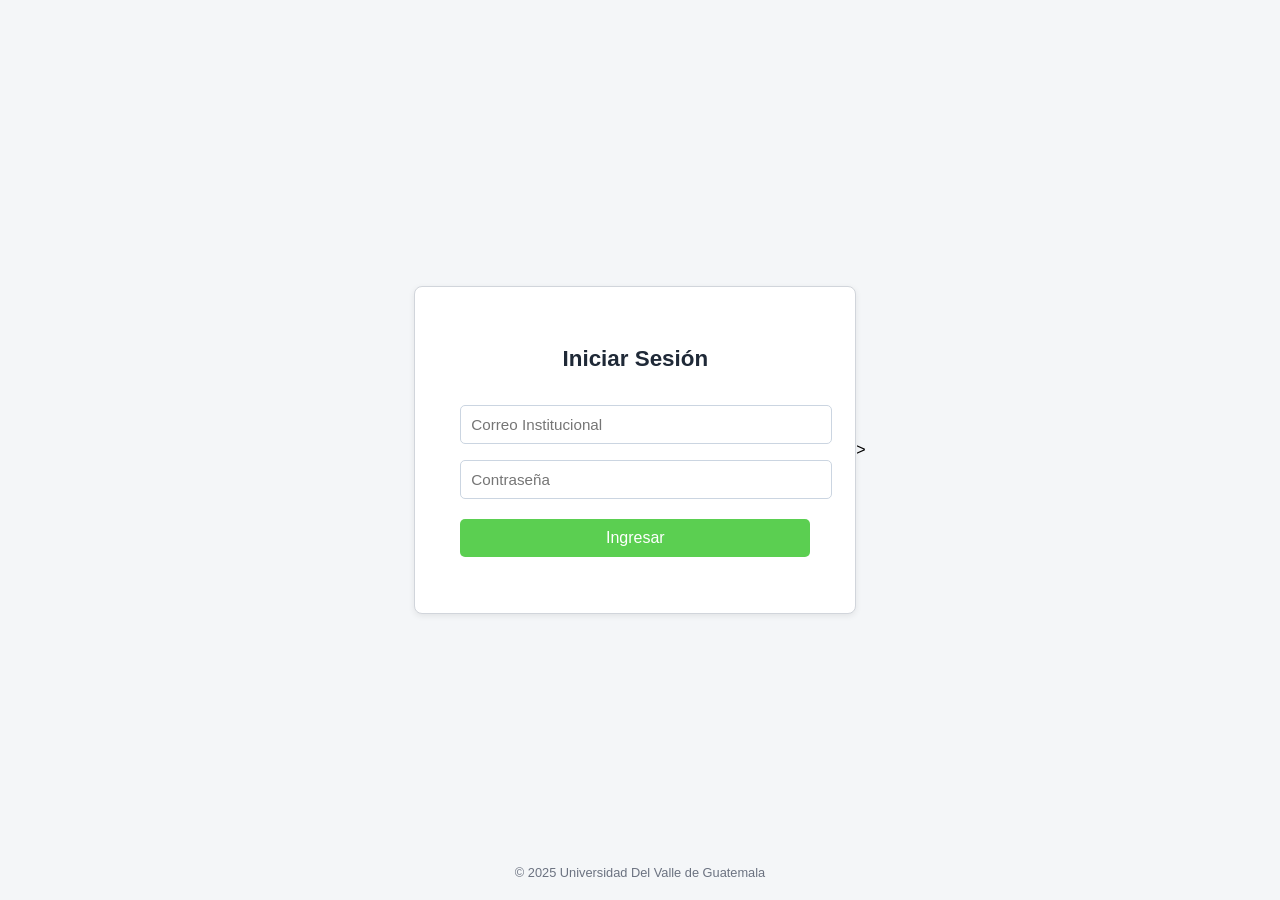
<file: target/classes/web/index.html>
<!DOCTYPE html>
<html lang="es">
<head>
  <meta charset="UTF-8">
  <title>Inicio de Sesión</title>
  <style>
    body {
      font-family: "Segoe UI", Verdana, sans-serif;
      background-color: #f4f6f8;
      display: flex;
      justify-content: center;
      align-items: center;
      height: 100vh;
      margin: 0;
    }

    .login-box {
      background-color: white;
      padding: 40px 45px;
      border: 1px solid #d1d5db;
      border-radius: 8px;
      box-shadow: 0 2px 6px rgba(0, 0, 0, 0.08);
      width: 100%;
      max-width: 350px;
      text-align: center;
    }

    h2 {
      margin-bottom: 25px;
      color: #1f2937;
      font-size: 1.4em;
      font-weight: 600;
    }

    input {
      width: 100%;
      padding: 10px;
      margin: 8px 0;
      border: 1px solid #cbd5e1;
      border-radius: 5px;
      font-size: 0.95em;
    }

    input:focus {
      border-color: #46eb25ab;
      outline: none;
    }

    button {
      width: 100%;
      padding: 10px;
      margin-top: 12px;
      background-color: #15bb06b2;
      color: white;
      border: none;
      border-radius: 5px;
      font-size: 1em;
      cursor: pointer;
    }

    button:hover {
      background-color: #1c8b00ab;
    }

    #resultado {
      margin-top: 15px;
      color: #b91c1c;
      font-weight: 500;
    }

    footer {
      position: absolute;
      bottom: 20px;
      font-size: 0.8em;
      color: #6b7280;
    }
  </style>
</head>
<body>
  <div class="login-box">
    <h2>Iniciar Sesión</h2>
    <input id="email" type="email" placeholder="Correo Institucional" required>
    <input id="password" type="password" placeholder="Contraseña" required>
    <button onclick="login()">Ingresar</button>
    <p id="resultado"></p>
  </div>

  <footer>© 2025 Universidad Del Valle de Guatemala</footer>

<!--//////////////////////////////////////-->>  
  <script>
    async function login(){ 
      const body = { 
        email: document.getElementById('email').value, 
        password: document.getElementById('password').value, 
      }; 
        
      const res = await fetch('/login', {
        method: 'POST',
        headers: { 'Content-Type': 'application/json' },
        body: JSON.stringify(body)
      });
      
      const data = await res.json();
      
      console.log("Res. server:", data);
      if (data.success) {
        
        localStorage.setItem('usuario', JSON.stringify({
        id: data.id, 
        nombre: data.nombre,       
        tipoUsuario: data.tipoUsuario, 
        email: data.email  
      }));
      console.log("Usuario saved in localStorage:", localStorage.getItem('usuario'));

    
      if (data.tipoUsuario === "Encargado") {
        window.location.href = 'encargado.html';
      } else if (data.tipoUsuario === "Alumno") {
        window.location.href = 'alumno.html';
      }
        } else {
          document.getElementById('resultado').textContent = "😡 Credenciales inválidas";
        }
      }
  
  </script>
  </body>
</html>
</file>
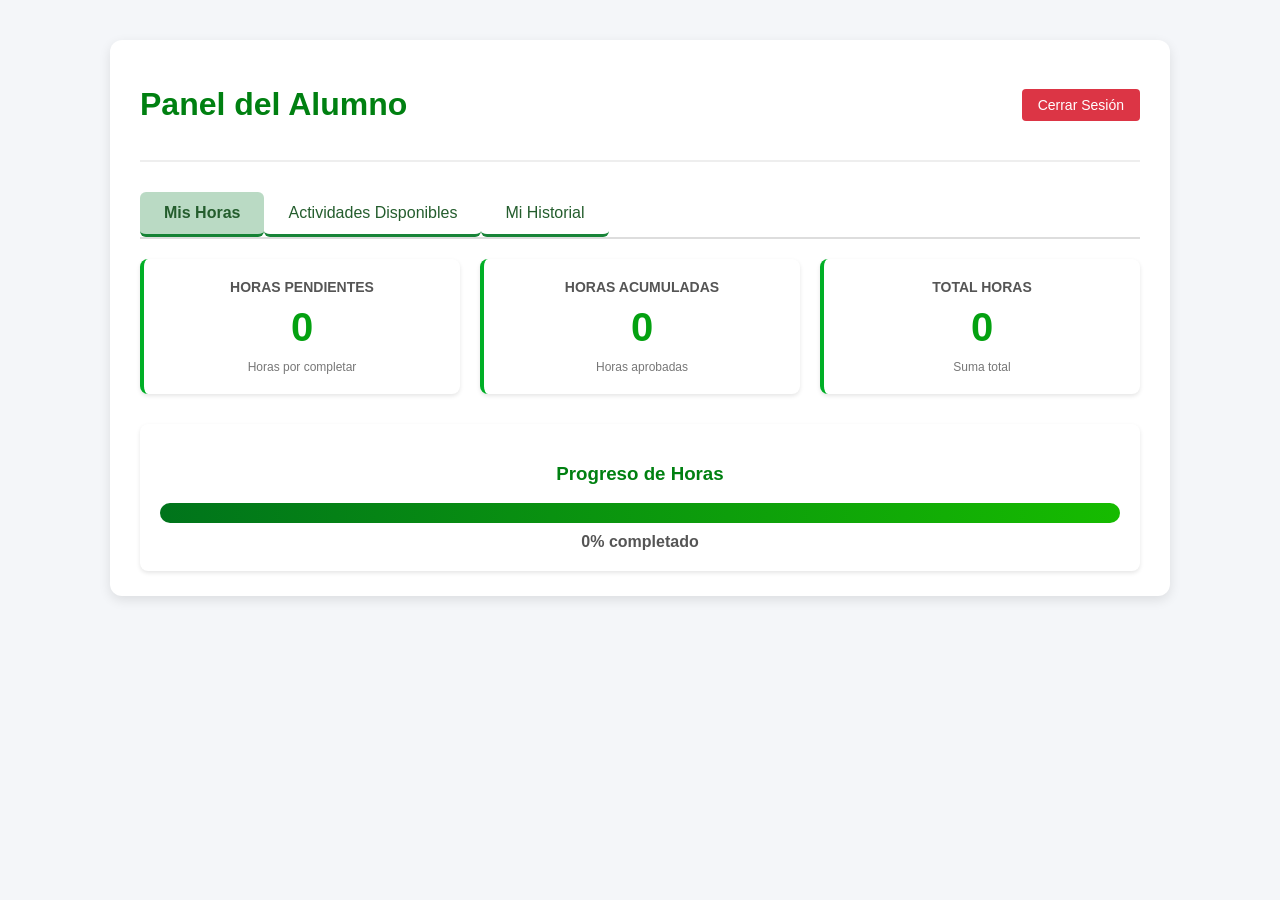
<file: target/classes/web/alumno.html>
<!DOCTYPE html>
<html lang="es">
<head>
    <meta charset="UTF-8">
    <meta name="viewport" content="width=device-width, initial-scale=1.0">
    <title>Panel del Alumno</title>
    <link rel="stylesheet" href="styles.css">
</head>
<body>
    <div class="container">
        <header>
            <h1>Panel del Alumno</h1>
            <div class="logout">
                <span id="alumnoNombre"></span>
                <button onclick="logout()">Cerrar Sesión</button>
            </div>
        </header>

        <!-- Tabs -->
        <nav class="tabs">
            <button class="tab-button active" onclick="openTab('horasTab')">Mis Horas</button>
            <button class="tab-button" onclick="openTab('actividadesTab')">Actividades Disponibles</button>
            <button class="tab-button" onclick="openTab('historialTab')">Mi Historial</button>
        </nav>

        <!-- horas -->
        <div id="horasTab" class="tab-content active">
            <div class="hours-summary">
                <div class="hour-card">
                    <h3>Horas Pendientes</h3>
                    <div class="hour-value" id="horasPendientes">0</div>
                    <p>Horas por completar</p>
                </div>
                <div class="hour-card">
                    <h3>Horas Acumuladas</h3>
                    <div class="hour-value" id="horasAcumuladas">0</div>
                    <p>Horas aprobadas</p>
                </div>
                <div class="hour-card">
                    <h3>Total Horas</h3>
                    <div class="hour-value" id="totalHoras">0</div>
                    <p>Suma total</p>
                </div>
            </div>

            <div class="progress-section">
                <h3>Progreso de Horas</h3>
                <div class="progress-bar">
                    <div class="progress-fill" id="progressFill"></div>
                </div>
                <div class="progress-text" id="progressText">0% completado</div>
            </div>
        </div>

        <!-- actividades -->
        <div id="actividadesTab" class="tab-content">
            <h2>Actividades Disponibles</h2>

            <div class="filters">
                <input type="text" id="searchActivity" placeholder="Buscar actividades..." onkeyup="filtrarActividades()">
                <select id="filterDepartment" onchange="filtrarActividades()">
                    <option value="">Todos los departamentos</option>
                    <!-- js-->
                </select>
            </div>
            <div id="listaActividades" class="activities-grid">
                <!-- Actividades -->
            </div>
        </div>

                <!-- Historial -->

        <div id="historialTab" class="tab-content">
            <h2>Historial de Actividades</h2>
            <table id="historialTabla">
                <thead>
                    <tr>
                        <th>Título</th>
                        <th>Descripción</th>
                        <th>Horas Beca</th>
                        <th>Cupo</th>
                        <th>Fecha</th>
                        <th>Hora</th>
                        <th>Encargado</th>
                        <th>Estado</th>
                    </tr>
                </thead>
                <tbody></tbody>
            </table>
        </div>




    <script src="alumno.js"></script>
</body>
</html>
</file>
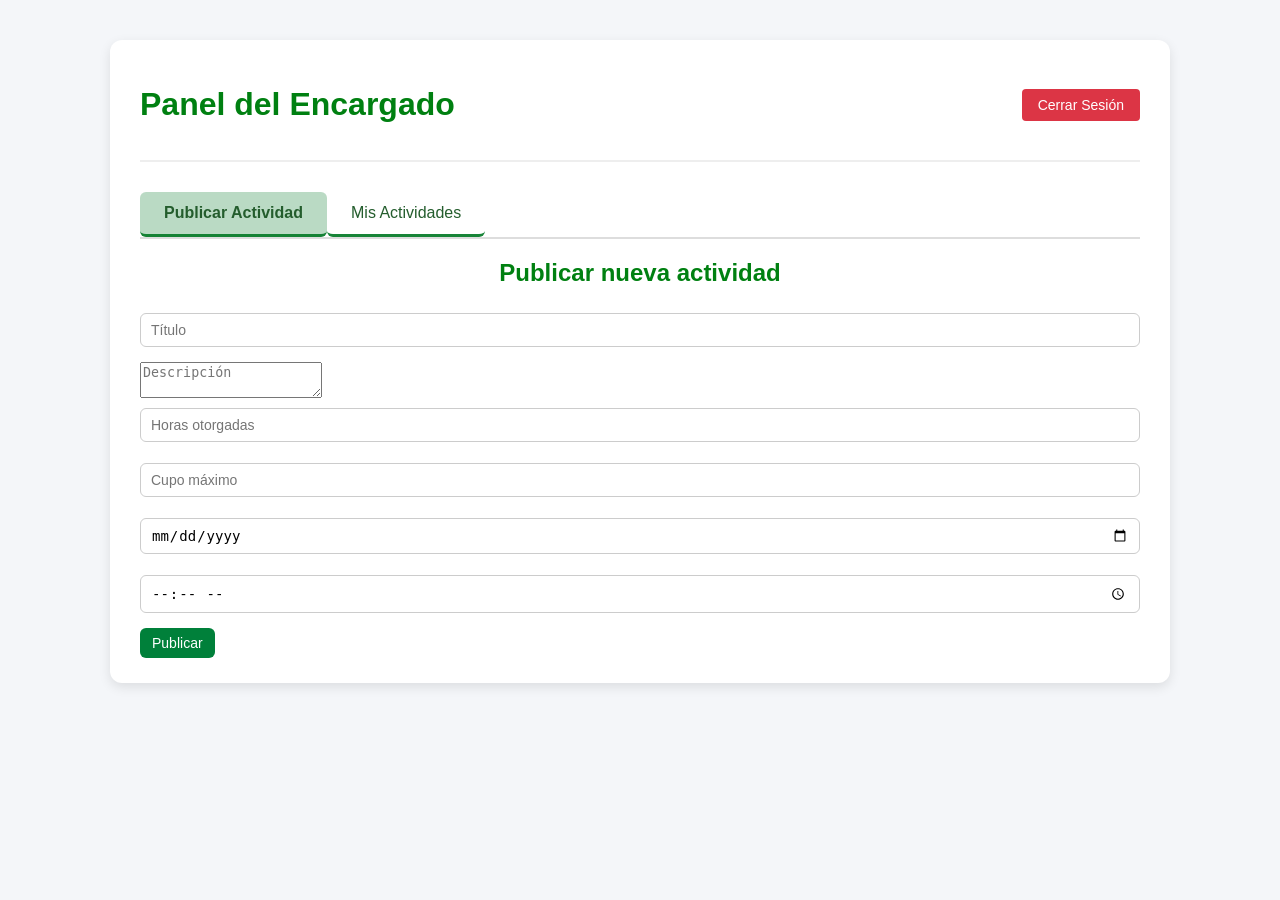
<file: target/classes/web/encargado.html>
<!DOCTYPE html>
<html lang="es">
<head>
  <meta charset="UTF-8">
  <title>Panel Encargado - Horas Beca</title>
  <link rel="stylesheet" href="styles.css">
</head>

<body>
    
    <div class="container">
        <header>
            <h1>Panel del Encargado</h1>
            <div class="logout">
                <span id="encargadoNombre"></span>
                <button onclick="logout()">Cerrar Sesión</button>
            </div>
        </header>

<!-- Tabs -->
  <div class="tabs">
    <button class="tab-button active" onclick="openTab('publicar')">Publicar Actividad</button>
    <button class="tab-button" onclick="openTab('misActividades')">Mis Actividades</button>
    
  </div>

    <!-- Publicar Actividad -->
  <div id="publicar" class="tab-content active">
    <section>
      <h2>Publicar nueva actividad</h2>
      <form id="formNuevaActividad">
        <input type="text" id="titulo" placeholder="Título" required><br>
        <textarea id="descripcion" placeholder="Descripción" required></textarea><br>
        <input type="number" id="horas" placeholder="Horas otorgadas" required><br>
        <input type="number" id="cupoMaximo" placeholder="Cupo máximo" required><br>
        <input type="date" id="fecha" required><br>
        <input type="time" id="hora" required><br>
        <button type="button" onclick="publicarActividad()">Publicar</button>
      </form>
    </section>
  </div>


<!--  tab mis actividades     -->


<div id="misActividades" class="tab-content" style="display:none;">
  <section>
    <h2>Actividades Publicadas</h2>

      <div id="cards" class="cards-container"></div>
      
    </div>
  </section>
</div>

<div id="detallesDetalles" class="detalles">
  <div class="detalles-content">
      <span class="close" onclick="cerrarDetalles()">&times;</span>
      <div id="detallesContenido"></div>
  </div>
</div>

<!-- Edit Activ  -->
<div id="modalEditarActividad" class="popup-card">
    <div class="popup-card-content">
        <h2>Editar Actividad</h2>
        <form id="formEditarActividad">
            <input type="hidden" id="editActividadId">

            <label>Título:</label>
            <input type="text" id="editTitulo" required>

            <label>Descripción:</label>
            <textarea id="editDescripcion" required></textarea>

            <label>Horas Otorgadas:</label>
            <input type="number" id="editHoras" required>

            <label>Cupo Máximo:</label>
            <input type="number" id="editCupo" required>

            <label>Fecha:</label>
            <input type="date" id="editFecha" required>

            <label>Hora:</label>
            <input type="time" id="editHora">

            <div class="popup-buttons">
                <button type="submit">Guardar</button>
                <button type="button" onclick="cerrarModalEditar()">Cancelar</button>
            </div>
        </form>
    </div>
</div>







    <!-- /////////////////////////////////////// -->
  
  <script src="encargado.js"></script>
  
</body>
</html>
</file>
<file: target/classes/web/styles.css>
body {
    font-family: "Segoe UI", Roboto, Arial, sans-serif;
    background-color: #f4f6f9;
    margin: 0;
    padding: 0;
    color: #222;
}

h1, h2, h3 {
    color: #008011;
    text-align: center;
}

.container {
    max-width: 1000px;
    margin: 40px auto;
    background-color: #fff;
    padding: 25px 30px;
    border-radius: 12px;
    box-shadow: 0 4px 12px rgba(0, 0, 0, 0.1);
}

button {
    background-color: #00803a;
    color: white;
    border: none;
    padding: 8px 16px;
    border-radius: 6px;
    cursor: pointer;
    font-weight: 500;
    transition: background-color 0.3s ease, transform 0.1s ease;
}

button:hover {
    background-color: #00cc33;
    transform: scale(1.03);
}

button:disabled {
    background-color: #cccccc;
    cursor: not-allowed;
}

table {
    width: 100%;
    border-collapse: collapse;
    margin-top: 15px;
    margin-bottom: 25px;
    font-size: 15px;
}

th, td {
    padding: 10px;
    border: 1px solid #ddd;
    text-align: left;
}

th {
    background-color: #e6f0ff;
    font-weight: 600;
    color: #006616;
}

tr:nth-child(even) {
    background-color: #f9f9f9;
}

/* ===== Forms ===== */
input[type="text"],
input[type="number"],
input[type="email"],
input[type="password"],
input[type="date"],
input[type="time"],
select {
    width: 100%;
    padding: 8px 10px;
    margin-top: 6px;
    margin-bottom: 15px;
    border: 1px solid #ccc;
    border-radius: 6px;
    box-sizing: border-box;
    font-size: 14px;
}


.hidden {
    display: none;
}

.center {
    text-align: center;
}

.flex {
    display: flex;
    justify-content: space-between;
    align-items: center;
}

footer {
    text-align: center;
    margin-top: 30px;
    color: #666;
    font-size: 13px;
}

.tab-content { display: none; }
.tab-content.active { display: block; }


.tabs {
    display: flex;
    margin-bottom: 20px;
    border-bottom: 2px solid #ddd;
}

.tab-button {
    padding: 12px 24px;
    color: #245d2d;
    background: none;
    border: none;
    border-bottom: 3px solid transparent;
    border-bottom-color: #0c7e2ef2;
    cursor: pointer;
    font-size: 16px;
    transition: all 0.3s ease;
}

.tab-button.active {
    border-bottom-color: #0c7e2ef2;
    background: #b7d8c1f2;
    color: #245d2d;
    font-weight: bold;
}

.tab-button:hover:not(.active) {
    background-color: #1c8a1e94;
}

.tab-content {
    display: none;
}

.tab-content.active {
    display: block;
}

/* Hours Summary */
.hours-summary {
    display: grid;
    grid-template-columns: repeat(auto-fit, minmax(200px, 1fr));
    gap: 20px;
    margin-bottom: 30px;
}

.hour-card {
    background: white;
    padding: 20px;
    border-radius: 8px;
    box-shadow: 0 2px 4px rgba(0,0,0,0.1);
    text-align: center;
    border-left: 4px solid #00af26;
}

.hour-card h3 {
    margin: 0 0 10px 0;
    color: #555;
    font-size: 14px;
    text-transform: uppercase;
}

.hour-value {
    font-size: 2.5em;
    font-weight: bold;
    color: #04a111;
    margin: 10px 0;
}

.hour-card p {
    margin: 0;
    color: #777;
    font-size: 12px;
}

/* Progress Bar */
.progress-section {
    background: white;
    padding: 20px;
    border-radius: 8px;
    box-shadow: 0 2px 4px rgba(0,0,0,0.1);
}

.progress-bar {
    width: 100%;
    height: 20px;
    background-color: #e9ecef;
    border-radius: 10px;
    overflow: hidden;
    margin: 10px 0;
}

.progress-fill {
    height: 100%;
    background: linear-gradient(90deg, #00741b, #16bb00);
    transition: width 0.5s ease;
}

.progress-text {
    text-align: center;
    font-weight: bold;
    color: #555;
}

/* Activitidades disponibles tabla */
.activities-grid {
    display: grid;
    grid-template-columns: repeat(auto-fill, minmax(300px, 1fr));
    gap: 20px;
    margin-top: 20px;
}


.enroll-btn {
    width: 100%;
    padding: 10px;
    background-color: #029132;
    color: white;
    border: none;
    border-radius: 4px;
    cursor: pointer;
    font-size: 14px;
    transition: background-color 0.3s ease;
}


/* Filters */
.filters, .history-filters {
    display: flex;
    gap: 15px;
    margin-bottom: 20px;
    flex-wrap: wrap;
}

.filters input,
.filters select,
.history-filters select {
    padding: 8px 12px;
    border: 1px solid #ddd;
    border-radius: 4px;
    font-size: 14px;
}

.no-data {
    text-align: center;
    color: #777;
    font-style: italic;
    padding: 40px;
}

/* Header */
header {
    display: flex;
    justify-content: space-between;
    align-items: center;
    margin-bottom: 30px;
    padding-bottom: 15px;
    border-bottom: 2px solid #eee;
}

.logout {
    display: flex;
    align-items: center;
    gap: 15px;
}

.logout button {
    padding: 8px 16px;
    background-color: #dc3545;
    color: white;
    border: none;
    border-radius: 4px;
    cursor: pointer;
}

.logout button:hover {
    background-color: #a91725;
}

.cards-container {
    display: grid;
    grid-template-columns: repeat(auto-fill, minmax(300px, 1fr));
    gap: 20px;
}

.card {
    position: relative;
    background: #fff;
    padding: 18px;
    border-radius: 10px;
    box-shadow: 0 3px 8px rgba(0,0,0,0.1);
}

.card h3 {
    margin: 0 0 10px;
    color: #333;
}

.card p {
    margin: 4px 0;
    color: #555;
}

.buttons {
    margin-top: 12px;
    display: flex;
    flex-wrap: wrap;
    gap: 8px;
}

button {
    padding: 7px 12px;
    border: none;
    border-radius: 6px;
    cursor: pointer;
    font-size: 14px;
}

.btn-detalles { background: #018a01; color: white; }
.btn-editar { background: #009700; color: rgb(255, 255, 255); }
.btn-toggle { background: #009700; color: white; }
.btn-eliminar { background: #d32f2f; color: white; }

.detalles {
    display: none;
    position: fixed;
    inset: 0;
    background: rgba(0,0,0,0.4);
}

.detalles-content {
    background: #fff;
    padding: 20px;
    width: 60%;
    margin: 80px auto;
    border-radius: 10px;
}

.close {
    float: right;
    font-size: 22px;
    cursor: pointer;
}


.activities-grid {
    display: grid;
    grid-template-columns: repeat(auto-fill, minmax(250px, 1fr));
    gap: 16px;
    margin-top: 16px;
}

.actividad-card {
    border: 1px solid #ccc;
    padding: 16px;
    border-radius: 8px;
    box-shadow: 2px 2px 6px rgba(0,0,0,0.1);
    background-color: #fff;
}

.actividad-card h3 {
    margin-top: 0;
}

.actividad-card button {
    margin-top: 12px;
    padding: 8px 12px;
    background-color: #0fb414;
    color: white;
    border: none;
    border-radius: 4px;
    cursor: pointer;
}

.actividad-card button:hover {
    background-color: #42df4a;
}


#historialTabla {
    width: 100%;
    border-collapse: collapse;
    margin-top: 10px;
    font-size: 14px;
}

#historialTabla th {
    background-color: #3a823f; 
    color: white;
    padding: 8px;
    border: 1px solid #ccc;
}

#historialTabla td {
    padding: 8px;
    border: 1px solid #ccc;
    color: #333;
}

/* Background overlay */
.popup-card {
    display: none;
    position: fixed;
    top: 0;
    left: 0;
    width: 100%;
    height: 100%;
    background: rgba(0,0,0,0.5);
    z-index: 1000;
    justify-content: center;
    align-items: center;
}

/* Card content */
.popup-card-content {
    background: #fff;
    padding: 20px 30px;
    border-radius: 12px;
    width: 400px;
    max-width: 90%;
    box-shadow: 0 8px 20px rgba(0,0,0,0.3);
    position: relative;
}

/* Buttons container */
.popup-buttons {
    display: flex;
    justify-content: flex-end;
    gap: 10px;
    margin-top: 15px;
}

/* Input styling */
.popup-card-content input, 
.popup-card-content textarea {
    width: 100%;
    padding: 6px 8px;
    margin: 5px 0 10px 0;
    border-radius: 6px;
    border: 1px solid #ccc;
    box-sizing: border-box;
}

/* Button styling */
.popup-card-content button {
    padding: 6px 12px;
    border-radius: 6px;
    border: none;
    cursor: pointer;
    background-color: #007bff;
    color: #fff;
}

.popup-card-content button[type="button"] {
    background-color: #6c757d;
}


.status-circle {
    width: 20px;
    height: 20px;
    border-radius: 50%;
    position: absolute;
    top: 10px;
    right: 10px;
    cursor: pointer;
    border: 2px solid #fff;
    transition: background 0.3s, transform 0.2s;
}

.status-circle.disponible {
    background-color: rgb(0, 247, 0);
}

.status-circle.no-disponible {
    background-color: red;
}

.status-circle:hover {
    transform: scale(1.2);
}
</file>
